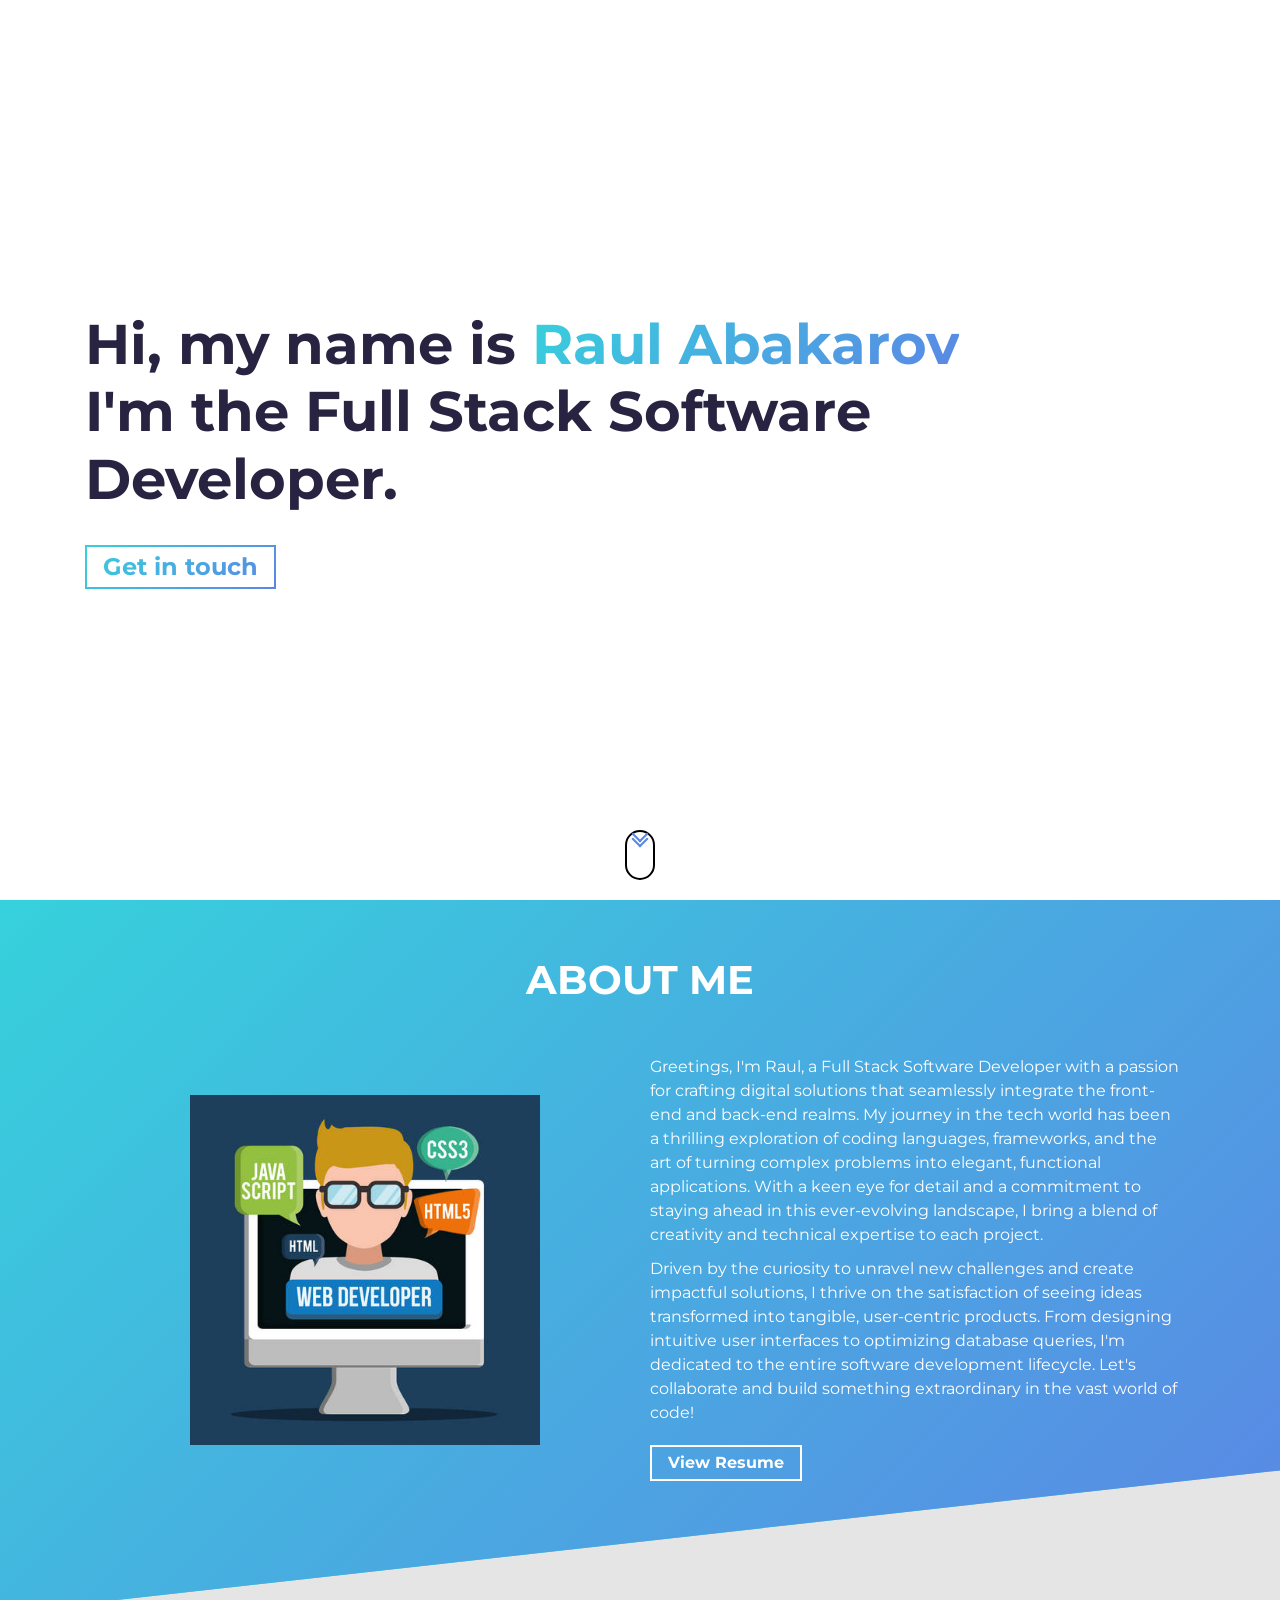
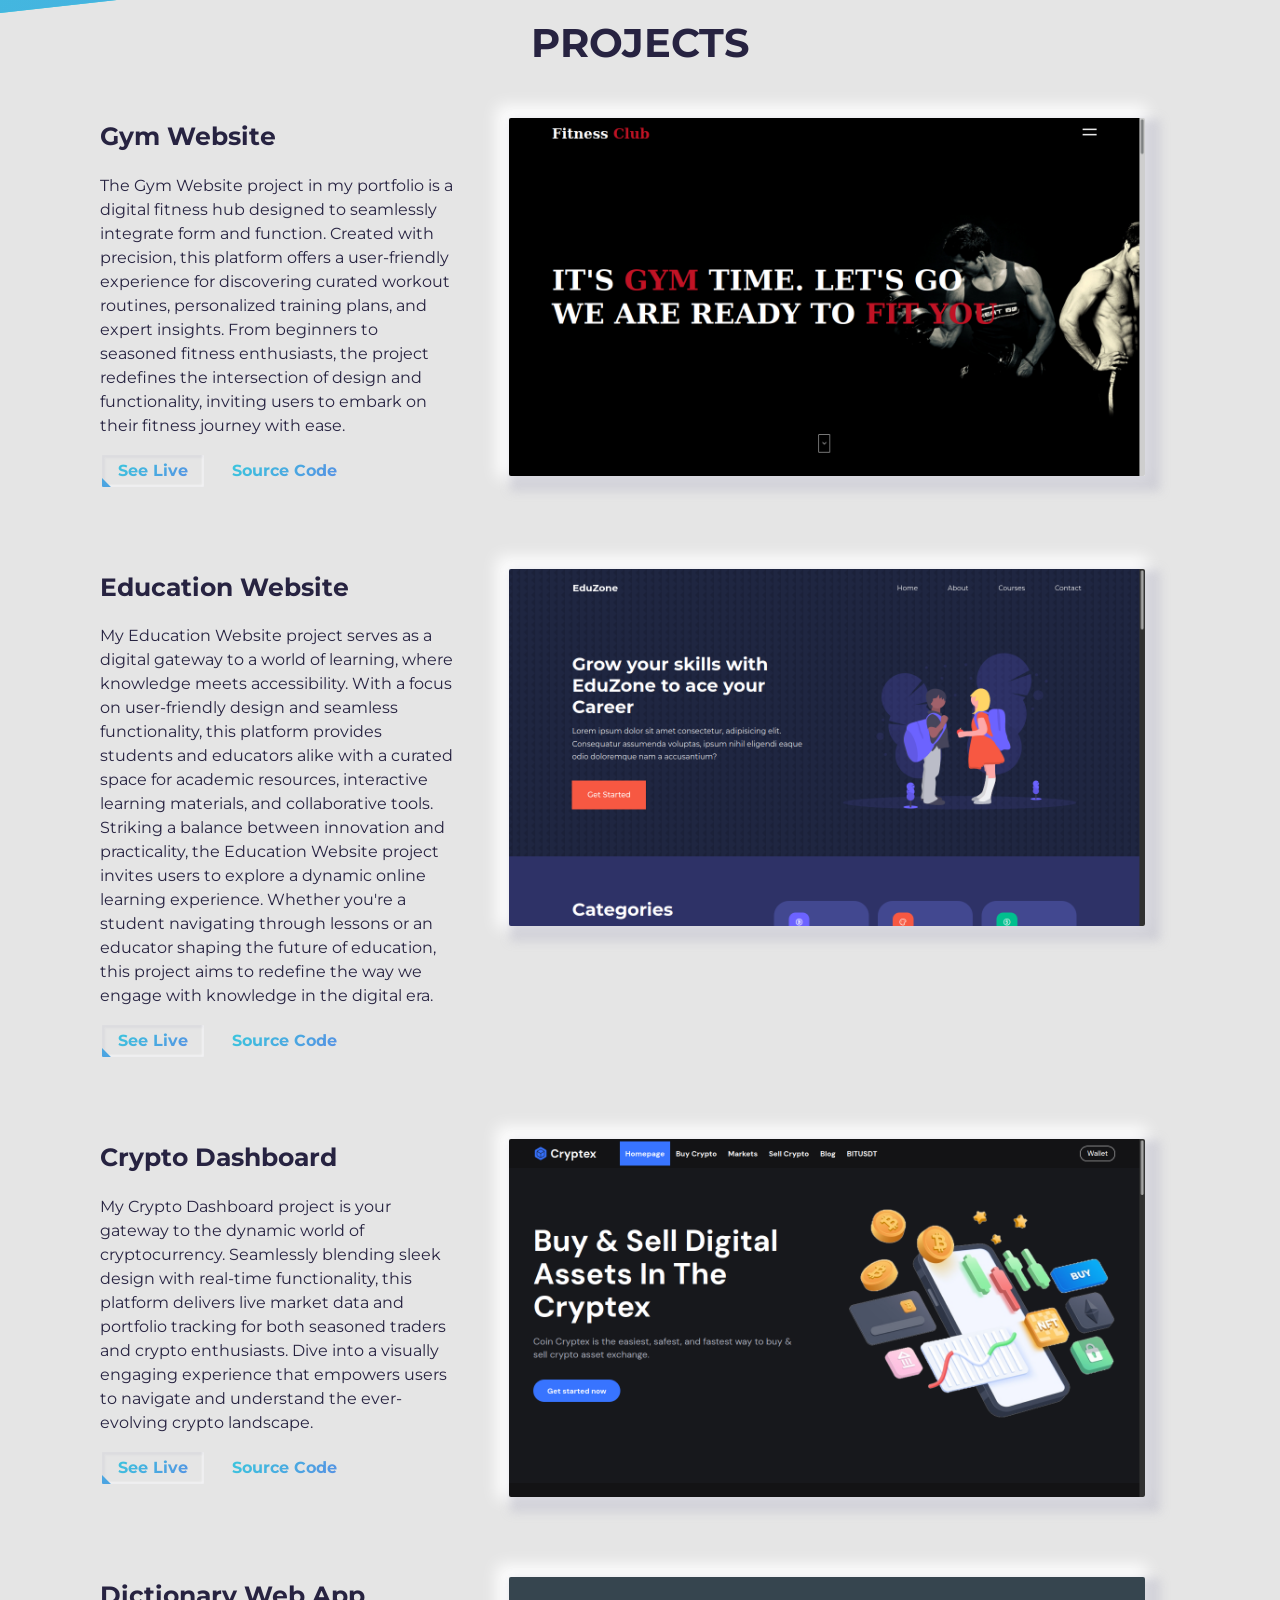
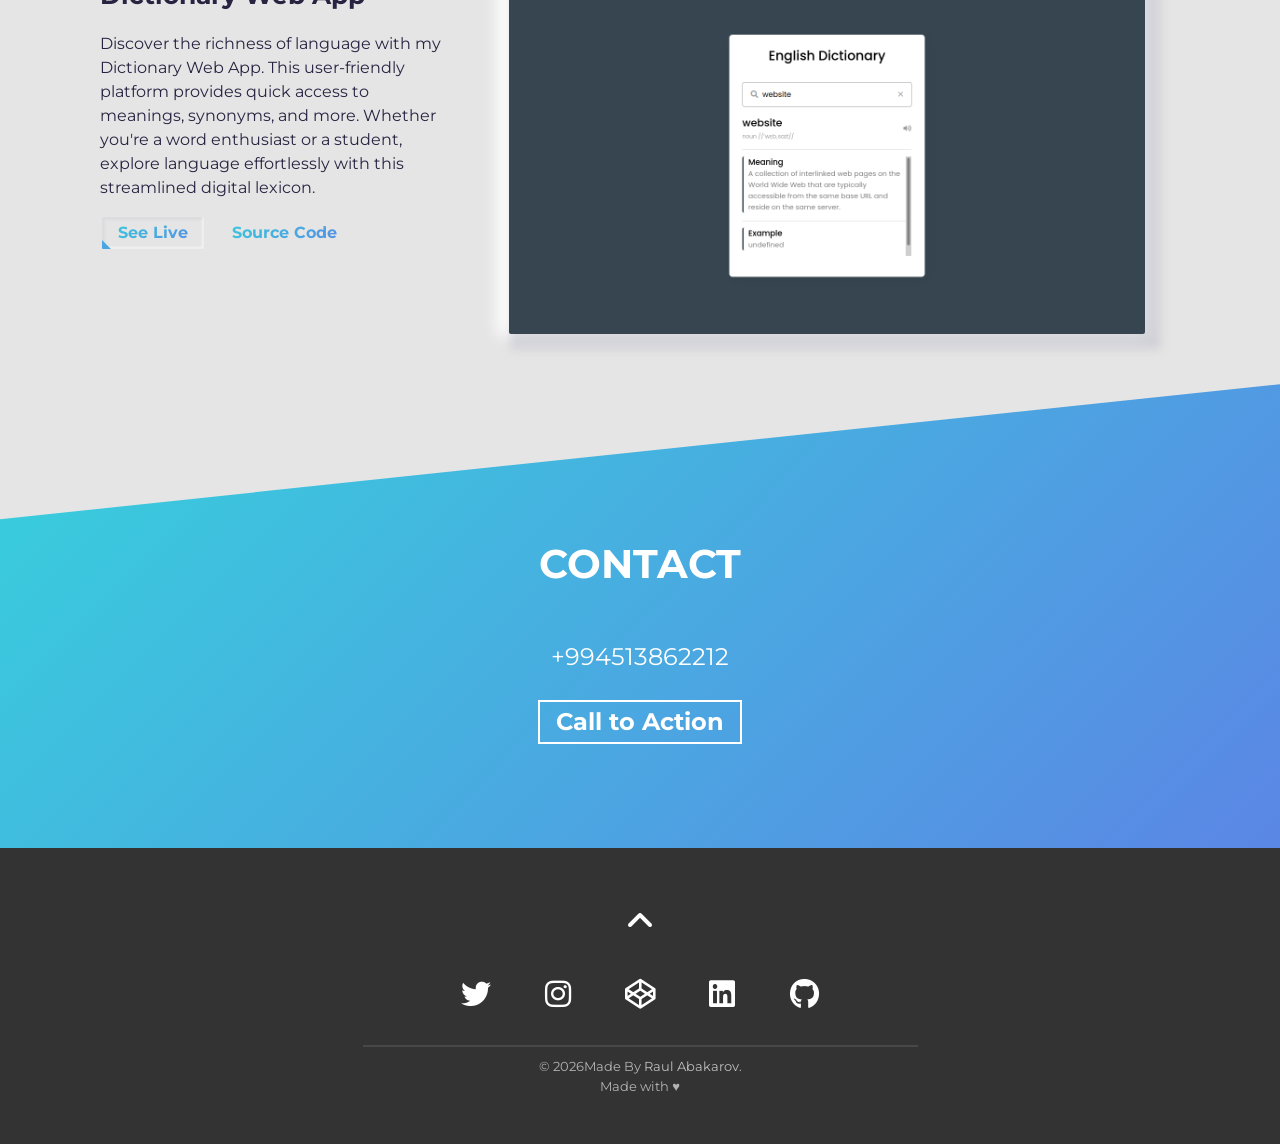
<file: index.html>
<!-- HELLO
-
DevFolio is a minimal, clean, lightweight and fully responsive template for Devlopers!
Created by Anil Seervi.
-
GitHub repo: https://github.com/AnilSeervi/DevFolio
README: https://github.com/AnilSeervi/DevFolio/blob/master/README.md
-
Have fun creating your portfolio on this template!!! -->

<!DOCTYPE html>
<html lang="en">
  <head>
    <meta charset="UTF-8" />
    <meta http-equiv="X-UA-Compatible" content="IE=edge" />
    <meta name="viewport" content="width=device-width, initial-scale=1.0" />
    <link rel="preconnect" href="https://fonts.gstatic.com" />
    <link rel="preconnect" href="https://cdnjs.cloudflare.com" />

    <!-- Title: add your Portfolio websites's title here -->
    <title>Raul Abakarov | Software Developer</title>

    <!-- Add some coding keywords below, Ex: (javascript, yourusername, etc) -->
    <meta name="keywords" content="[unknownUser], [Raul], skill" />

    <!-- Improve your SEO by adding a small descrption of you -->
    <meta name="description" content="Raul Abakarov | Software Developer" />

    <!-- Add a your png Logo to the assets folder and change the href attr accordingly  -->
    <link rel="icon" type="image/png" href="./assets/devfolio-logo.png" />

    <!-- Add your primary-theme color for the value of content -->
    <meta name="theme-color" content="#283c86" />

    <!-- Open Graph / Facebook -->
    <meta property="og:type" content="website" />
    <!-- Fill content with the URL of this portfolio you'll host -->
    <meta property="og:url" content="https://raulabakarov.github.io/MyPortfolio/" />
    <!-- Fill content with the title of your portfolio(Recommended to use what you put in <title> tag) -->
    <meta property="og:title" content="Raul Abakarov | Software Developer" />
    <!-- Give a short description that'll show up when you/someone shares your portfolio on different platform -->
    <meta property="og:description" content="Made By Raul Abakarov..." />
    <!-- Add a thumbnail image in assets folder and fill the content attr with URL to that thumbnail 
      so that a thumbnail image of your portfolio is shown while shared on other platform -->
    <meta
      property="og:image"
      content="https://devfolio.js.org/assets/devfolio.png"
    />

    <!-- Twitter -->
    <meta property="twitter:card" content="summary_large_image" />
    <!-- Again fill content attr with the URL of this portfolio you'll host -->
    <meta property="twitter:url" content="https://raulabakarov.github.io/MyPortfolio/" />
    <!-- Recommended to use the same text used within <title> element -->
    <meta property="twitter:title" content="Raul Abakarov | Software Developer" />
    <!-- short description that shows up while your portfolio is shared -->
    <meta
      property="twitter:description"
      content="Made By Raul Abakarov..."
    />
    <!-- Fill content with the URL to the thumbnail image that you'll put in the assets folder -->
    <meta
      property="twitter:image"
      content="https://anilseervi.vercel.app/assets/devfolio.png"
    />

    <!-- link tags -->
    <link rel="preload" as="style" href="./css/main.css" />
    <link rel="stylesheet" href="./css/main.css" />

    <!-- FontAwesome Icons link -->
    <link
      rel="stylesheet"
      href="https://cdnjs.cloudflare.com/ajax/libs/font-awesome/6.3.0/css/all.min.css"
      integrity="sha512-SzlrxWUlpfuzQ+pcUCosxcglQRNAq/DZjVsC0lE40xsADsfeQoEypE+enwcOiGjk/bSuGGKHEyjSoQ1zVisanQ=="
      crossorigin="anonymous"
      referrerpolicy="no-referrer"
    />
    <script defer src="./javascript/scrollreveal.min.js"></script>
    <script
      defer
      type="text/javascript"
      src="./javascript/scrollveal.js"
    ></script>

  </head>
  <body>
    <!-- Hero Section -->
    <div id="hero">
      <section class="container">
        <h1 class="hero-title">
          Hi, my name is <span class="text-color-main name">Raul Abakarov</span>
          <br />
          I'm the Full Stack Software Developer.
        </h1>
        <p class="hero-cta">
          <a class="cta-btn cta-btn--hero" href="#about">Get in touch</a>
        </p>
      </section>
      <a href="#about" class="scroll-down-link" aria-label="scroll-down">
        <div class="scroll-down"></div
      ></a>
    </div>
    <!-- /END Hero Section -->

    <!-- About Section -->
    <section id="about">
      <div class="container">
        <h2 class="section-title">About Me</h2>
        <div class="row about-wrapper">
          <div class="about-wrapper__image">
            <img
              class="img-fluid"
              src="./assets/profile.png"
              alt="Profile Image"
              width="450"
              height="350"
            />
          </div>
          <div class="about-wrapper__info">
            <p class="about-wrapper__info-text">
             Greetings, I'm Raul, a Full Stack Software Developer with a passion for crafting digital solutions that seamlessly integrate the front-end and back-end realms. My journey in the tech world has been a thrilling exploration of coding languages, frameworks, and the art of turning complex problems into elegant, functional applications. With a keen eye for detail and a commitment to staying ahead in this ever-evolving landscape, I bring a blend of creativity and technical expertise to each project.
            </p>
            <p class="about-wrapper__info-text">
             Driven by the curiosity to unravel new challenges and create impactful solutions, I thrive on the satisfaction of seeing ideas transformed into tangible, user-centric products. From designing intuitive user interfaces to optimizing database queries, I'm dedicated to the entire software development lifecycle. Let's collaborate and build something extraordinary in the vast world of code!
            </p>
            <span class="about-wrapper__cta">
              <a href="#" class="cta-btn cta-btn--resume">View Resume</a>
            </span>
          </div>
        </div>
      </div>
    </section>
    <!-- /END About Section -->

    <!--Projects Section-->
    <section id="projects">
      <div class="container">
        <div class="project-wrapper">
          <h2 class="section-title dark-blue-text">Projects</h2>

          <!-- Each .row is a project -->
          <article class="row">
            <div class="project-wrapper__text">
              <h3 class="project-wrapper__text-title">Gym Website</h3>
              <p class="project-wrapper__text-info">
               The Gym Website project in my portfolio is a digital fitness hub designed to seamlessly integrate form and function. Created with precision, this platform offers a user-friendly experience for discovering curated workout routines, personalized training plans, and expert insights. From beginners to seasoned fitness enthusiasts, the project redefines the intersection of design and functionality, inviting users to embark on their fitness journey with ease.
              </p>
              <div class="project-wrapper__text-btns">
                <a
                  href="https://raulabakarov.github.io/GymWebsite/"
                  target="_blank"
                  rel="noopener noreferrer"
                  class="cta-btn cta-btn--hero cta-btn--projects"
                  >See Live</a
                >
                <a href="https://github.com/RaulAbakarov/GymWebsite" target="_blank" class="cta-btn text-color-main"
                  >Source Code</a
                >
              </div>
            </div>

            <div class="project-wrapper__image">
              <a href="https://raulabakarov.github.io/GymWebsite/" target="_blank" rel="noopener noreferrer">
                <div class="thumbnail rounded">
                  <img
                    src="./assets/screenshot.png"
                    class="img-fluid"
                    alt="Project Image"
                    width="1366"
                    height="767"
                  />
                </div>
              </a>
            </div>
          </article>
          <!-- /END Project -->

          <!-- Each .row is a project -->
          <article class="row">
            <div class="project-wrapper__text">
              <h3 class="project-wrapper__text-title">Education Website</h3>
              <p class="project-wrapper__text-info">
                My Education Website project serves as a digital gateway to a world of learning, where knowledge meets accessibility. With a focus on user-friendly design and seamless functionality, this platform provides students and educators alike with a curated space for academic resources, interactive learning materials, and collaborative tools. Striking a balance between innovation and practicality, the Education Website project invites users to explore a dynamic online learning experience. Whether you're a student navigating through lessons or an educator shaping the future of education, this project aims to redefine the way we engage with knowledge in the digital era.
              </p>
              <div class="project-wrapper__text-btns">
                <a
                  href="https://raulabakarov.github.io/EducationWebsite/"
                  target="_blank"
                  rel="noopener noreferrer"
                  class="cta-btn cta-btn--hero cta-btn--projects"
                  >See Live</a
                >
                <a href="https://github.com/RaulAbakarov/EducationWebsite" target="_blank" class="cta-btn text-color-main"
                  >Source Code</a
                >
              </div>
            </div>

            <div class="project-wrapper__image">
              <a href="https://raulabakarov.github.io/EducationWebsite/" target="_blank" rel="noopener noreferrer">
                <div class="thumbnail rounded">
                  <img
                    src="./assets/education.png"
                    class="img-fluid"
                    alt="Project Image"
                    width="1366"
                    height="767"
                  />
                </div>
              </a>
            </div>
          </article>
          <!-- /END Project -->

          <!-- Each .row is a project -->
          <article class="row">
            <div class="project-wrapper__text">
              <h3 class="project-wrapper__text-title">Crypto Dashboard</h3>
              <p class="project-wrapper__text-info">
               My Crypto Dashboard project is your gateway to the dynamic world of cryptocurrency. Seamlessly blending sleek design with real-time functionality, this platform delivers live market data and portfolio tracking for both seasoned traders and crypto enthusiasts. Dive into a visually engaging experience that empowers users to navigate and understand the ever-evolving crypto landscape.
              </p>
              <div class="project-wrapper__text-btns">
                <a
                  href="https://raulabakarov.github.io/CryptoDashboard/"
                  target="_blank"
                  rel="noopener noreferrer"
                  class="cta-btn cta-btn--hero cta-btn--projects"
                  >See Live</a
                >
                <a href="https://github.com/RaulAbakarov/CryptoDashboard" target="_blank" class="cta-btn text-color-main"
                  >Source Code</a
                >
              </div>
            </div>

            <div class="project-wrapper__image">
              <a href="https://raulabakarov.github.io/CryptoDashboard/" target="_blank" rel="noopener noreferrer">
                <div class="thumbnail rounded">
                  <img
                    src="./assets/crypto.png"
                    class="img-fluid"
                    alt="Project Image"
                    width="1366"
                    height="767"
                  />
                </div>
              </a>
            </div>
          </article>
          <!-- /END Project -->


          <!-- Each .row is a project -->
          <article class="row">
            <div class="project-wrapper__text">
              <h3 class="project-wrapper__text-title">Dictionary Web App</h3>
              <p class="project-wrapper__text-info">
               Discover the richness of language with my Dictionary Web App. This user-friendly platform provides quick access to meanings, synonyms, and more. Whether you're a word enthusiast or a student, explore language effortlessly with this streamlined digital lexicon.
              </p>
              <div class="project-wrapper__text-btns">
                <a
                  href="https://raulabakarov.github.io/DictionaryWebApp/"
                  target="_blank"
                  rel="noopener noreferrer"
                  class="cta-btn cta-btn--hero cta-btn--projects"
                  >See Live</a
                >
                <a href="https://github.com/RaulAbakarov/DictionaryWebApp" target="_blank" class="cta-btn text-color-main"
                  >Source Code</a
                >
              </div>
            </div>

            <div class="project-wrapper__image">
              <a href="https://raulabakarov.github.io/DictionaryWebApp/" target="_blank" rel="noopener noreferrer">
                <div class="thumbnail rounded">
                  <img
                    src="./assets/dictionary.png"
                    class="img-fluid"
                    alt="Project Image"
                    width="1366"
                    height="767"
                  />
                </div>
              </a>
            </div>
          </article>
          <!-- /END Project -->
        </div>
      </div>
    </section>
    <!-- End Projects Section -->

    <!-- Contact Section -->
    <section id="contact">
      <div class="container">
        <h2 class="section-title">Contact</h2>
        <div class="contact-wrapper">
          <p class="contact-wrapper__text">+994513862212</p>
          <a href="mailto:raulabakarovv@gmail.com" class="cta-btn cta-btn--resume">Call to Action</a>
        </div>
      </div>
    </section>
    <!-- END Contact Section -->

    <!-- Footer Section -->
    <footer class="footer">
      <div class="container">
        <a href="#hero" class="back-to-top" aria-label="go back to top">
          <i class="fa fa-angle-up fa-2x" aria-hidden="true"></i>
        </a>
        <div class="social-links">
          <a
            href="https://twitter.com/imUnknownnUser"
            target="_blank"
            rel="noopener noreferrer"
            aria-label="twitter"
          >
            <i class="fa-brands fa-twitter"></i>
          </a>
          <a
            href="#!"
            target="_blank"
            rel="noopener noreferrer"
            aria-label="instagram"
          >
            <i class="fa-brands fa-instagram"></i>
          </a>
          <a
            href="#!"
            target="_blank"
            rel="noopener noreferrer"
            aria-label="codepen"
          >
            <i class="fa-brands fa-codepen"></i>
          </a>
          <a
            href="#!"
            target="_blank"
            rel="noopener noreferrer"
            aria-label="linkedin"
          >
            <i class="fa-brands fa-linkedin"></i>
          </a>
          <a
            href="https://github.com/RaulAbakarov"
            target="_blank"
            rel="noopener noreferrer"
            aria-label="github"
          >
            <i class="fa-brands fa-github"></i>
          </a>
        </div>
        <hr />
        <p class="footer__text">
          &copy; <span id="year"></span>Made By
          <a
            href="https://github.com/RaulAbakarov"
            target="_blank"
            rel="noopener noreferrer"
            >Raul Abakarov</a
          >. <br />Made with &hearts;
        </p>
      </div>
    </footer>
    <!-- END Footer Section -->

    <script>
      document.getElementById("year").textContent = new Date().getFullYear()
    </script>
    <script src="./javascript/vanilla-tilt.min.js"></script>
    <script type="text/javascript" src="./javascript/valtilt.js"></script>
  </body>
</html>
</file>
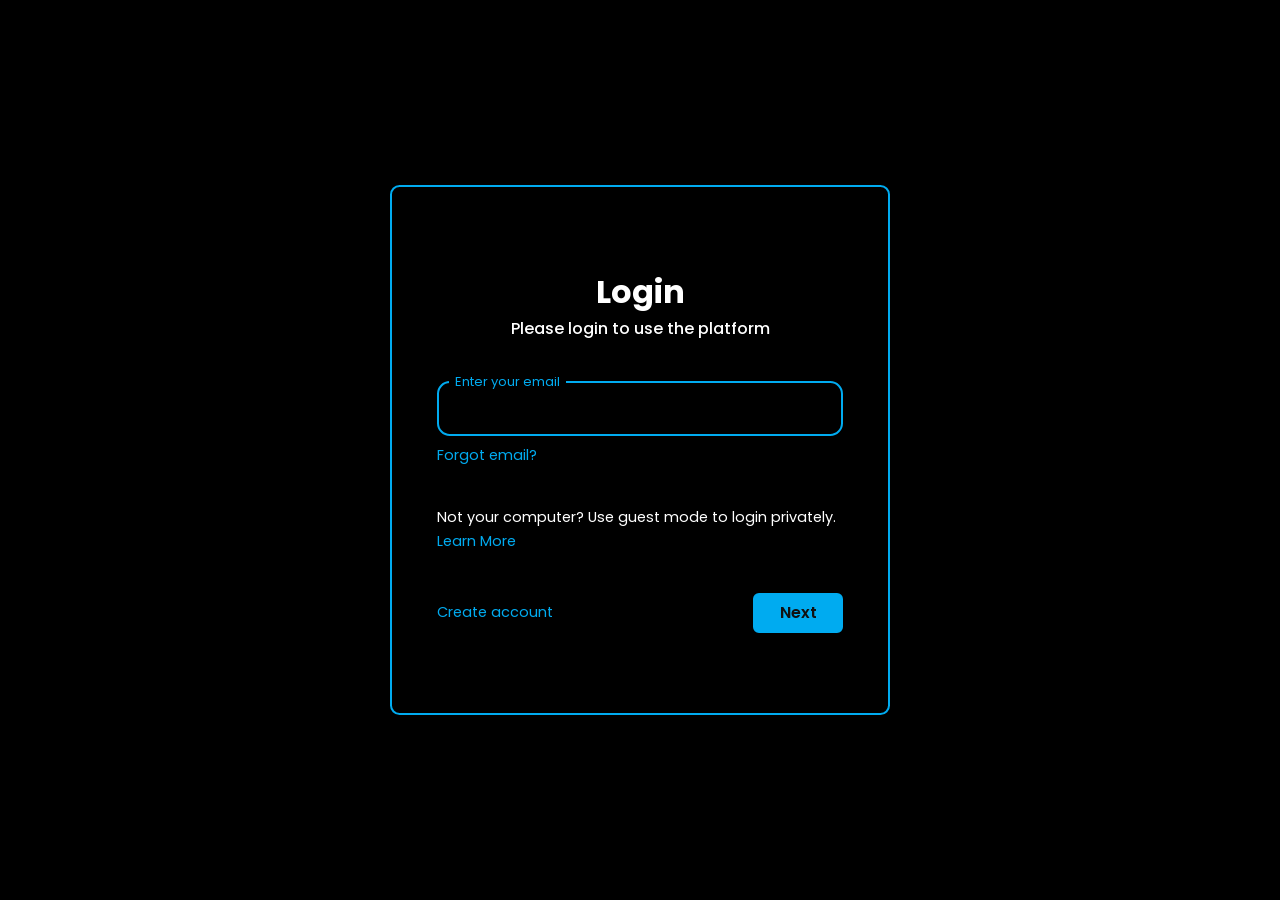
<file: signin.html>
<!DOCTYPE html>
<html lang="en">
<head>
    <meta charset="UTF-8">
    <meta http-equiv="X-UA-Compatible" content="IE=edge">
    <meta name="viewport" content="width=device-width, initial-scale=1.0">
    <title>Sign In</title>
    <link rel="icon" type="image/x-icon" href="pngwing.com.ico">
    <link rel="stylesheet" href="style2.css">
</head>
<body>
    <div class="container">
        <div class="login-box">
            <form action="#">
                <div class="page-box">
                    <div class="login-title">
                        <h2 class="loginTitle-text">Login</h2>
                        <p class="user-email">Please login to use the platform</p>
                    </div>

                    
                    <div class="page email-page">
                        <div class="input-box">
                            <input type="text" class="email" autofocus required>
                            <label>Enter your email</label>
                        </div>

                        <div class="forgot">
                            <a href="#">Forgot email?</a>
                        </div>

                        <div class="guest-mode">
                            <p>Not your computer? Use guest mode to login privately.</p>
                            <a href="#">Learn More</a>
                        </div>

                        <div class="btn-box">
                            <a href="#">Create account</a>
                            <button class="btn-next">Next</button>
                        </div>
                    </div>

                    <div class="page password-page">
                        <div class="input-box">
                            <input type="password" class="password" required>
                            <label>Enter your password</label>
                        </div>
                        <div class="forgot show">
                            <a href="#">Forgot password?</a>
                            <label><input type="checkbox" class="checkbox-pass">Show password</label>
                        </div>
                        <div class="btn-box">
                            <button class="btn-back">Back</button>
                            <button type="submit" class="btn-login">Login</button>
                        </div>
                    </div>
                </div>
            </form>
        </div>
    </div>

    <script src="script2.js"></script>
</body>
</html>
</file>
<file: css/main.css>
@import"https://fonts.googleapis.com/css2?family=Montserrat:wght@400;700&display=swap";*{margin:0;padding:0;box-sizing:border-box;font-family:"Montserrat",sans-serif}html{font-size:62.5%;scroll-behavior:smooth}body{text-align:center;line-height:1.5}h1{font-weight:700}p,a{font-size:1.6rem}a{text-decoration:none}a:hover{transition:all .3s ease-in-out}.section-title{margin-bottom:4.5rem;font-size:4rem;text-transform:uppercase}@media(max-width: 37.5em){.section-title{font-size:2.8rem}}.dark-blue-color{color:#272341}.text-color-main{margin-left:1rem;color:#5b86e5;-webkit-text-fill-color:#5b86e5}@supports((-webkit-background-clip: text) or (background-clip: text)) or (-webkit-background-clip: text){.text-color-main{background-image:linear-gradient(135deg, #36d1dc 0%, #5b86e5 100%);-webkit-background-clip:text;background-clip:text;-webkit-text-fill-color:rgba(0,0,0,0);color:rgba(0,0,0,0)}}@media(max-width: 37.5em){.text-color-main{margin:0;background-image:none;-webkit-text-fill-color:#5b86e5;box-shadow:none}}.cta-btn{display:inline-block;position:relative;padding:.8rem 1.6rem;font-weight:bold;line-height:1;z-index:1;overflow:hidden;border-radius:3px;transition:all cubic-bezier(0.19, 1, 0.22, 1) .6s}.cta-btn:hover{box-shadow:1.5px 1.5px 3px rgba(174,174,192,.4),-1px -1px 3px #fff}@media(max-width: 37.5em){.cta-btn:hover{box-shadow:none}}.cta-btn::after{content:"";display:block;position:absolute;background-image:linear-gradient(135deg, #36d1dc 0%, #5b86e5 100%);width:0px;height:100%;left:0;top:0;z-index:-1;transition:all cubic-bezier(0.19, 1, 0.22, 1) .6s}@media(max-width: 37.5em){.cta-btn::after{width:0;height:0;background-image:none}}.cta-btn--hero{color:#5b86e5;-webkit-text-fill-color:#5b86e5;border:2px solid rgba(0,0,0,0);-o-border-image:linear-gradient(135deg, #36d1dc 0%, #5b86e5 100%);border-image:linear-gradient(135deg, #36d1dc 0%, #5b86e5 100%);border-image-slice:1}@supports((-webkit-background-clip: text) or (background-clip: text)) or (-webkit-background-clip: text){.cta-btn--hero{background-image:linear-gradient(135deg, #36d1dc 0%, #5b86e5 100%);-webkit-background-clip:text;background-clip:text;-webkit-text-fill-color:rgba(0,0,0,0);color:rgba(0,0,0,0)}}@media screen and (-ms-high-contrast: active),screen and (-ms-high-contrast: none){.cta-btn--hero{color:#5b86e5}.cta-btn--hero:hover{color:#fff}}@media(max-width: 37.5em){.cta-btn--hero{background-image:none;border:2px solid #5b86e5;box-shadow:none;-webkit-text-fill-color:#5b86e5}}.cta-btn--hero::after{height:410%;width:150%;transform:translate(-98%, -25%) rotate(45deg)}.cta-btn--hero:hover{-webkit-text-fill-color:#fff;text-decoration:none}@media(max-width: 37.5em){.cta-btn--hero:hover{-webkit-text-fill-color:#5b86e5}}.cta-btn--hero:hover::after{transform:translate(-9%, -25%) rotate(45deg)}.cta-btn--resume{border-radius:0;color:#fff;border:2px solid #fff}.cta-btn--resume::after{background:#fff}.cta-btn--resume:hover{color:#5b86e5;text-decoration:none;box-shadow:none}@media(max-width: 37.5em){.cta-btn--resume:hover{color:#fff}}.cta-btn--resume:hover::after{width:100%}.cta-btn--projects{box-shadow:inset 1px 1px 2px 2px rgba(174,174,192,.15),inset -2px -2px 2px rgba(255,255,255,.7);border:2px solid rgba(0,0,0,0)}@media(max-width: 37.5em){.cta-btn--projects{border:none;box-shadow:1.5px 1.5px 3px rgba(174,174,192,.4),-1px -1px 3px #fff}}.cta-btn--projects::after{height:250%;width:130%}.cta-btn--projects::after{transform:translate(-98%, -30%) rotate(45deg)}.cta-btn--projects:hover{box-shadow:1.5px 1.5px 3px rgba(174,174,192,.4),-1px -1px 3px #fff}.cta-btn--projects:hover::after{transform:translate(-12%, -30%) rotate(45deg)}.footer{background-color:#333;padding:4.8rem 0}.footer__text{font-size:1.3rem;color:#b3b3b3}.footer__text a{font-size:1.3rem;color:#bfbfbf;transition:all .2s ease-in-out;display:inline-block}.footer__text a:hover,.footer__text a:active{color:#36d1dc}.footer hr{margin:1rem auto;border:0;width:50%;border-top:2px solid rgba(255,255,255,.1)}.social-links{display:flex;justify-content:center}.social-links a{font-size:3rem;display:flex;flex-direction:column;justify-content:center;color:#fff;width:5rem;height:5rem;margin:1.6rem 1.6rem;transition:all ease .2s}.social-links a i{transition:all ease-in-out .2s}.social-links a:hover{transform:scale(1.1) translateY(-2px)}.social-links a:hover .fa-twitter{color:#00acee}.social-links a:hover .fa-instagram{color:#c13584}.social-links a:hover .fa-linkedin{color:#4875b4}.social-links a:hover .fa-codepen{color:#212121}.back-to-top i{color:#fff;margin:1rem 0 1.6rem;transition:all 200ms ease}.back-to-top i:hover{transform:translateY(-2px)}section{padding:5rem 0rem}@media(max-width: 37.5em){section{border:none;padding-left:1rem;padding-right:1rem}}section .row{display:grid;gap:2rem;grid-template-columns:1fr 2fr;grid-template-rows:1fr;padding:0 1.5rem}@media(max-width: 56.25em){section .row{grid-template-columns:1fr;grid-template-rows:auto}}@media(max-width: 37.5em){section .row{padding:0}}section .row p+p{margin-top:1rem}section .row span{margin-top:2rem}.container{width:100%;padding:0 1.5rem;margin:0 auto;max-width:1140px}@media(max-width: 75em){.container{max-width:960px;width:100%}}@media(max-width: 56.25em){.container{max-width:720px;width:100%;justify-content:center}}@media(max-width: 48em){.container{max-width:720px;width:100%}}@media(max-width: 37.5em){.container{max-width:540px;width:100%}}#about{background-color:#36d1dc;background-image:linear-gradient(135deg, #36d1dc 0%, #5b86e5 100%);color:#fff;height:100%;-webkit-clip-path:polygon(0 0, 100% 0, 100% 80%, 0 100%);clip-path:polygon(0 0, 100% 0, 100% 80%, 0 100%);padding-bottom:10%}@media(max-width: 75em){#about{height:100%;-webkit-clip-path:none;clip-path:none}}#about .about-wrapper{grid-template-columns:1fr 1fr}@media(max-width: 37.5em){#about .about-wrapper{padding-bottom:5rem;grid-template-columns:1fr}}#about .about-wrapper__image{display:flex;height:100%;align-items:center;justify-content:center}#about .about-wrapper__image img{max-width:350px;width:100%}@media(max-width: 75em){#about .about-wrapper__image{height:100%}}@media(max-width: 48em){#about .about-wrapper__image{padding-bottom:4rem}}#about .about-wrapper__info{display:flex;height:100%;justify-content:center;flex-direction:column;text-align:left}@media(max-width: 48em){#about .about-wrapper__info{align-items:center;text-align:center}}#contact{background-image:linear-gradient(135deg, #36d1dc 0%, #5b86e5 100%);-webkit-clip-path:polygon(0 15vh, 100% 0, 100% 100%, 0 100%);clip-path:polygon(0 15vh, 100% 0, 100% 100%, 0 100%);padding:15rem 0 10rem 0;margin-top:-15rem;margin-bottom:-1px;color:#fff}@media(max-width: 75em){#contact{padding:10rem 0;margin-top:0;-webkit-clip-path:none;clip-path:none}}#contact .contact-wrapper{margin-top:3.2rem;padding:0 2rem;-webkit-backface-visibility:hidden;backface-visibility:hidden}#contact .contact-wrapper__text{margin-bottom:2.5rem}#contact .contact-wrapper__text,#contact .contact-wrapper a{font-size:2.4rem}@media(max-width: 37.5em){#contact .contact-wrapper__text,#contact .contact-wrapper a{font-size:2rem}}#hero{min-height:100vh;height:100vh;display:flex;align-items:center;background:#fff;font-weight:400;color:#272341;padding:0rem 5.6rem;top:0;left:0;bottom:0;right:0;z-index:-1;line-height:1.2;animation:hidden 1000ms linear forwards}@media(max-width: 56.25em){#hero{justify-content:center}}@media(max-width: 37.5em){#hero{padding:0rem 1.6rem}}#hero .hero-title{font-size:5.6rem;font-weight:700;margin-bottom:3.2rem;text-align:left}#hero .hero-title span{margin:0;display:inline-block}@media(max-width: 75em){#hero .hero-title{font-size:4rem}}@media(max-width: 56.25em){#hero .hero-title{font-size:3.6rem;text-align:center}}@media(max-width: 37.5em){#hero .hero-title{font-size:3.5rem;line-height:1.5}}@media(max-width: 20em){#hero .hero-title{font-size:2.8rem}}#hero .hero-cta{display:flex}@media(max-width: 56.25em){#hero .hero-cta{justify-content:center}}#hero .hero-cta a{font-size:2.4rem}@media(max-width: 37.5em){#hero .hero-cta a{font-size:2rem}}.scroll-down-link{position:absolute;left:50%;bottom:20px;transform:translateX(-50%)}.scroll-down{height:50px;width:30px;border:2px solid #000;border-radius:50px;cursor:pointer}.scroll-down::before,.scroll-down::after{height:10px;width:10px;content:"";position:absolute;top:20%;left:50%;border:2px solid #5b86e5;transform:translate(-50%, -100%) rotate(45deg);border-top:none;border-left:none;animation:scroll-down 1s ease-in-out infinite}.scroll-down::after{top:30%;animation-delay:.3s}@keyframes hidden{0%{opacity:0}50%{opacity:0}100%{opacity:1}}@keyframes scroll-down{0%{opacity:0}30%{opacity:1}60%{opacity:1}100%{opacity:0;top:90%}}#projects{background-color:#e5e5e5;color:#272341;margin-top:-15rem;padding-top:15rem}@media(max-width: 75em){#projects{margin-top:0;padding-top:5rem}}@media(max-width: 37.5em){#projects{padding-bottom:1px}}#projects .project-wrapper{margin-bottom:15rem}@media(max-width: 37.5em){#projects .project-wrapper{margin-bottom:0rem}}#projects .project-wrapper .row{margin:0;margin-bottom:8rem}@media(max-width: 37.5em){#projects .project-wrapper .row{margin-bottom:4rem}}#projects .project-wrapper__text{width:100%;text-align:left}@media(max-width: 75em){#projects .project-wrapper__text{margin-bottom:4.8rem}}@media(max-width: 37.5em){#projects .project-wrapper__text{margin-bottom:2.5rem}}#projects .project-wrapper__text-title{font-weight:bold;margin-bottom:1.8rem;font-size:2.5rem}@media(max-width: 37.5em){#projects .project-wrapper__text-title{font-size:2rem}}#projects .project-wrapper__text-info{margin-bottom:1.5rem}#projects .project-wrapper__text-btns{width:100%;display:flex;align-items:center;flex-wrap:wrap}#projects .project-wrapper__image{width:90%;margin:0 auto}@media(max-width: 75em){#projects .project-wrapper__image{width:100%;margin:0}}#projects .project-wrapper__image .thumbnail{border:none;box-shadow:8px 8px 9px 7px rgba(174,174,192,.4),-5px -5px 15px 7px #fff}#projects .project-wrapper__image .thumbnail .img-fluid{width:100%;height:auto;vertical-align:middle;border-radius:2px}@media(max-width: 37.5em){#projects .project-wrapper__image .thumbnail{box-shadow:none;border:1px solid #d2d2d2;margin-bottom:3.2rem;transform:none}}
</file>
<file: style2.css>
@import url('https://fonts.googleapis.com/css2?family=Poppins:wght@300;400;500;600;700;800;900&display=swap');


* {
    margin: 0;
    padding: 0;
    box-sizing: border-box;
    font-family: 'Poppins', sans-serif;
}

:root {
    --bg-color: #000;
    --main-color: #00abf0;
    --text-color: #fff;
    --second-bg-color: #111111;
}

body {
    display: flex;
    justify-content: center;
    align-items: center;
    min-height: 100vh;
    background: var(--bg-color);
}

.container {
    position: relative;
    width: 500px;
    height: 530px;
    background: transparent;
    border: 2px solid var(--main-color);
    display: flex;
    align-items: center;
    border-radius: .6rem;
    padding: 0 45px;
    overflow: hidden;
}

.container .login-box {
    position: relative;
    width: 100%;
}

.login-box .page-box {
    display: flex;
    flex-direction: column;
}

.page-box .page {
    width: 100%;
}

.page-box .page.email-page {
    transform: translateX(0);
    transition: .25s ease-in-out;
}

.page-box.active-pass .page.email-page {
    transform: translateX(-500px);
}

.page-box .page.password-page {
    position: absolute;
    transform: translateX(500px);
    margin-top: 140px;
    transition: .25s ease-in-out;
}

.page-box.active-pass .page.password-page {
    transform: translateX(0);
}

.page-box .login-title {
    text-align: center;
    color: var(--text-color);
    margin-bottom: 40px;
}

.login-title h2 {
    font-size: 32px;
    line-height: 1.5;
}

.login-title p {
    font-size: 16px;
    font-weight: 500;
}

.page .input-box {
    position: relative;
    width: 100%;
    height: 55px;
}

.input-box input {
    width: 100%;
    height: 100%;
    background: transparent;
    border: 2px solid var(--second-bg-color);
    outline: none;
    border-radius: .8rem;
    font-size: 16px;
    color: var(--text-color);
    padding: 0 16px;
    transition: .3s ease;
}

.input-box input:focus,
.input-box input:focus {
    border-color: var(--main-color);
}

.input-box label {
    position: absolute;
    top: 50%;
    left: 20px;
    transform: translateY(-50%);
    font-size: 18px;
    color: var(--text-color);
    pointer-events: none;
    transition: .3s ease;
}

.input-box input:focus~label,
.input-box input:valid~label {
    top: 1px;
    left: 12px;
    font-size: 13px;
    color: var(--main-color);
    background: var(--bg-color);
    padding: 0 6px;
}

.forgot {
    margin-top: 6px;
}

.forgot.show {
    margin: 10px 0 70px;
    display: flex;
    justify-content: space-between;
}

.forgot a {
    font-size: 14.5px;
    color: var(--main-color);
    text-decoration: none;
}

.forgot a:hover {
    text-decoration: underline;
}

.forgot.show label {
    font-size: 14.5px;
    color: var(--text-color);
    cursor: pointer;
}

.forgot.show label input {
    accent-color: var(--main-color);
    cursor: pointer;
    margin-right: 3px;
}

.guest-mode {
    margin: 40px 0;
}

.guest-mode p {
    font-size: 14.5px;
    color: var(--text-color);
}

.guest-mode a {
    font-size: 14.5px;
    color: var(--main-color);
    text-decoration: none;
}

.guest-mode a:hover {
    text-decoration: underline;
}

.btn-box {
    display: flex;
    justify-content: space-between;
    align-items: center;
}

.btn-box a {
    font-size: 14.5px;
    color: var(--main-color);
    text-decoration: none;
}

.btn-box a:hover {
    text-decoration: underline;
}

.btn-box button {
    width: 90px;
    height: 40px;
    background: var(--main-color);
    border: 2px solid var(--main-color);
    outline: none;
    border-radius: 6px;
    cursor: pointer;
    font-size: 16px;
    color: var(--second-bg-color);
    font-weight: 600;
}

.btn-box button:nth-child(1) {
    background: transparent;
    color: var(--main-color)
}
</file>
